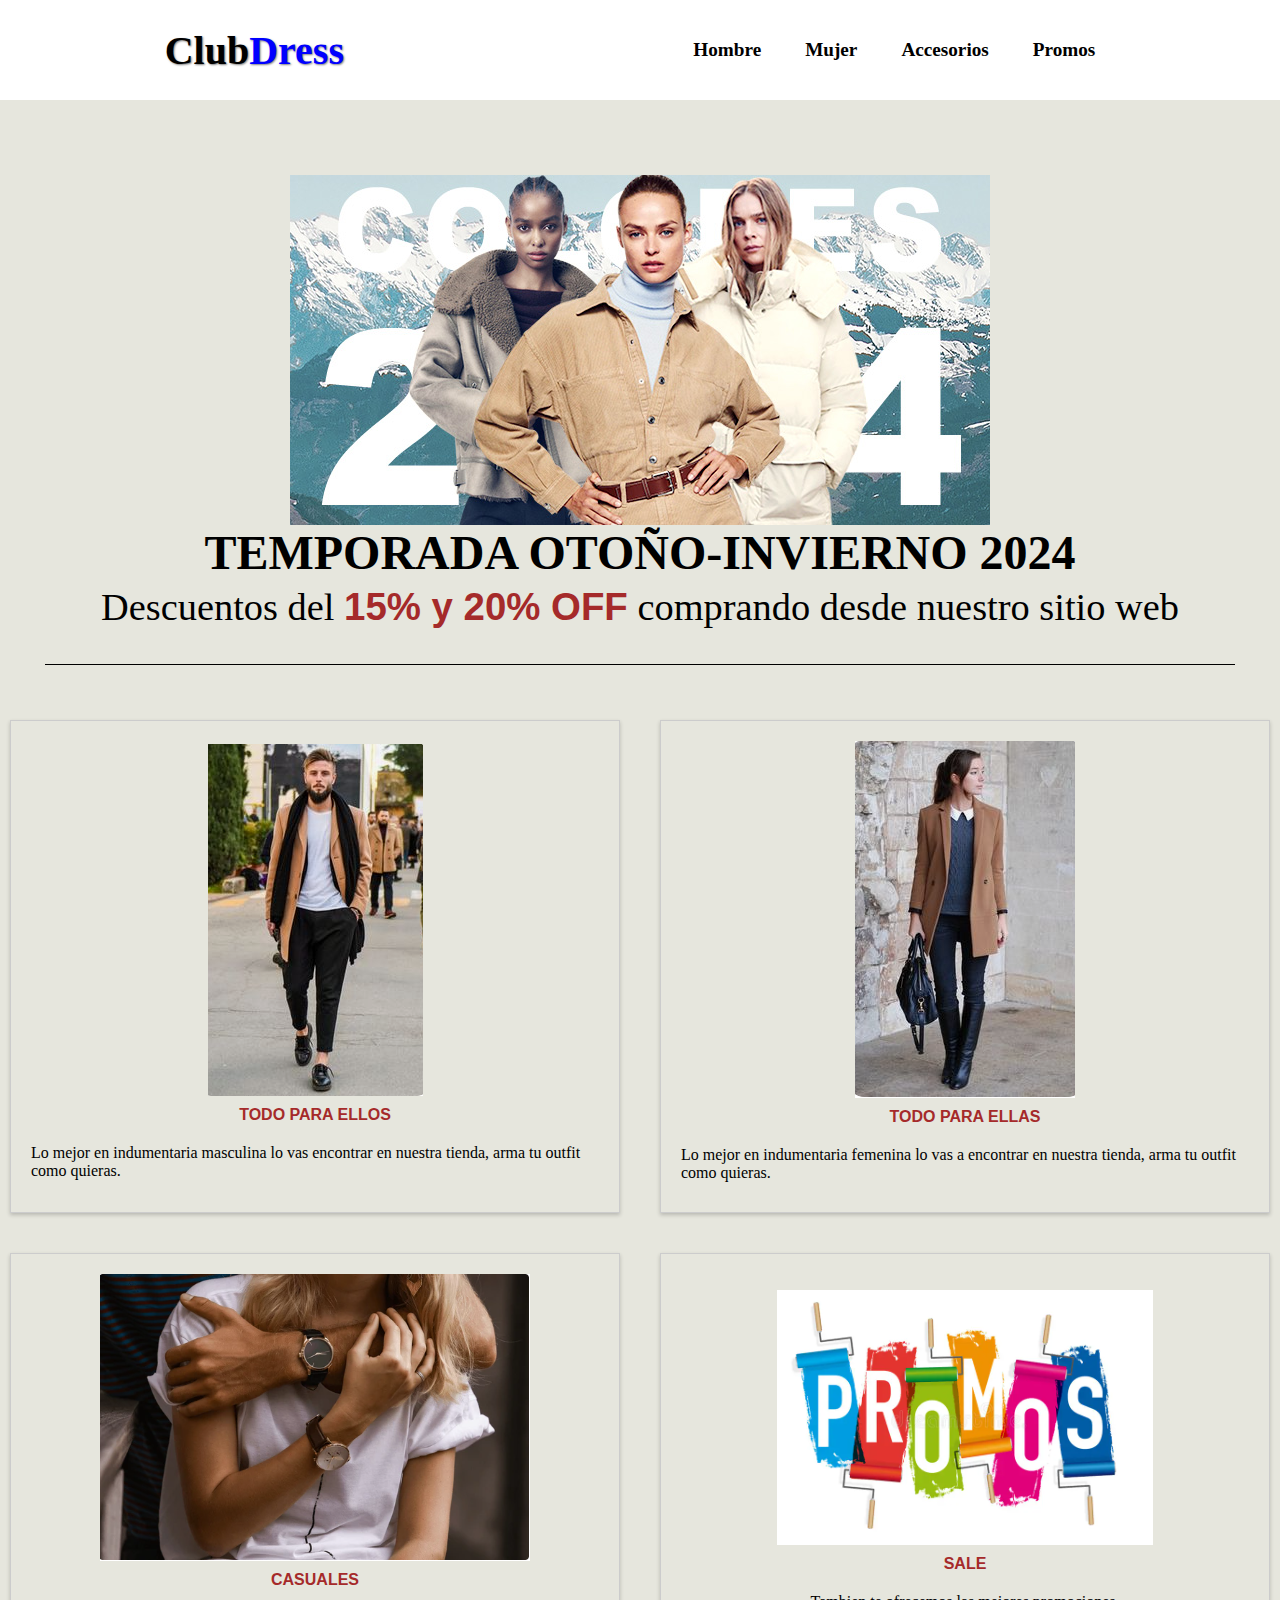
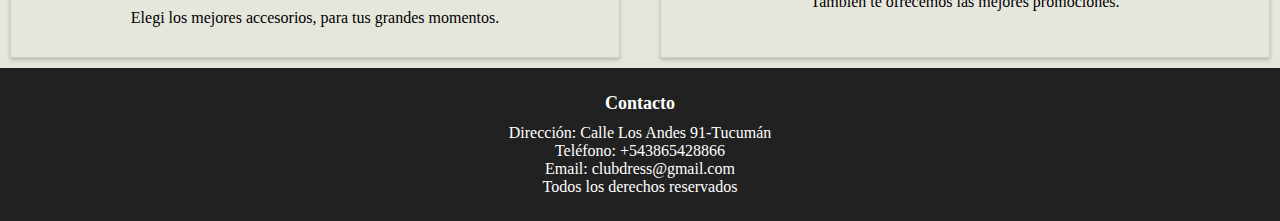
<file: index.html>
<!DOCTYPE html>
<html lang="en">
<head>
    <meta charset="UTF-8">
    <meta name="viewport" content="width=device-width, initial-scale=1.0">

    <!--link animate.css-->
    <link
    rel="stylesheet"
    href="https://cdnjs.cloudflare.com/ajax/libs/animate.css/4.1.1/animate.min.css"
  />
    <!--Link de mi css-->
    <link rel="stylesheet" href="css/style.css">

    <title>Club Dress Tienda Online</title>
</head>

<body>
    <header class="encabezadoprincipal">
        <!--Etiqueta nombre de la tienda"-->
        <h1>Club<span>Dress</span></h1>

        <!--Etiqueta para el menu principal-->
        <nav>
            <ul>
                <li>
                    <a href="pages/hombre.html">
                        Hombre
                    </a>
                </li>
                <li>
                    <a href="pages/mujer.html">
                        Mujer
                    </a>
                </li>
                <li>
                    <a href="pages/accesorios.html">
                        Accesorios
                    </a>
                </li>
                <li>
                    <a href="pages/promos.html">
                        Promos
                    </a>
                </li>
            </ul>
        </nav>
    </header>


    <!--Lo que podes encontrar en ClubDress-->

    <section id="indumentaria" class="indumentaria">
        <img src="img/temp.jpg" alt="Imagen ilustrativa de la temporada 2024">
        <h2 class="animate__animated animate__rubberBand">Temporada Otoño-Invierno 2024</h2>
        <p>Descuentos del <span>15% y 20% OFF</span> comprando desde nuestro sitio web</p>
    </section>


    <!--Etiqueta para cotenido principal-->
    <main class="contenedorIndumentaria">
        <div class="dress">
            <img src="img/todoparaellos.PNG" alt="Imagen ilustrativa de oufit para hombre">
            <p><span>TODO PARA ELLOS</span></p>
            <p>Lo mejor en indumentaria masculina lo vas encontrar en nuestra tienda, arma tu outfit como quieras.</p>
        </div>

       <div class="dress">
            <img src="img/todoparaellas.PNG" alt="Imagene ilustrativa de oufit para mujer">
            <p><span>TODO PARA ELLAS</span></p>
            <p>Lo mejor en indumentaria femenina lo vas a encontrar en nuestra tienda, arma tu outfit como quieras.</p>
       </div>

       <div class="dress">
           <img src="img/accesorioshym.PNG" alt="Relejos de puño para hombre y mujer">
           <p><span>CASUALES</span></p>
           <p>Elegi los mejores accesorios, para tus grandes momentos.</p>
       </div>

       <div class="dress">
           <img src="img/promos.PNG" alt="Imagen con la palabra promos, haciendo referencia a las promociones">
           <p><span>SALE</span></p>
           <p>Tambien te ofrecemos las mejores promociones.</p>
       </div>


    </main>

    <!--Pie de pagina-->
    <footer class="footer">
        <div class="footerinformacion">
            <div class="infoContacto">
                <h3>Contacto</h3>
                <p>Dirección: Calle Los Andes 91-Tucumán</p>
                <p>Teléfono: +543865428866</p>
                <p>Email: clubdress@gmail.com</p>
                <p>Todos los derechos reservados</p>  
            </div>
        </div>   
    </footer>
    
</body>
</html>
</file>
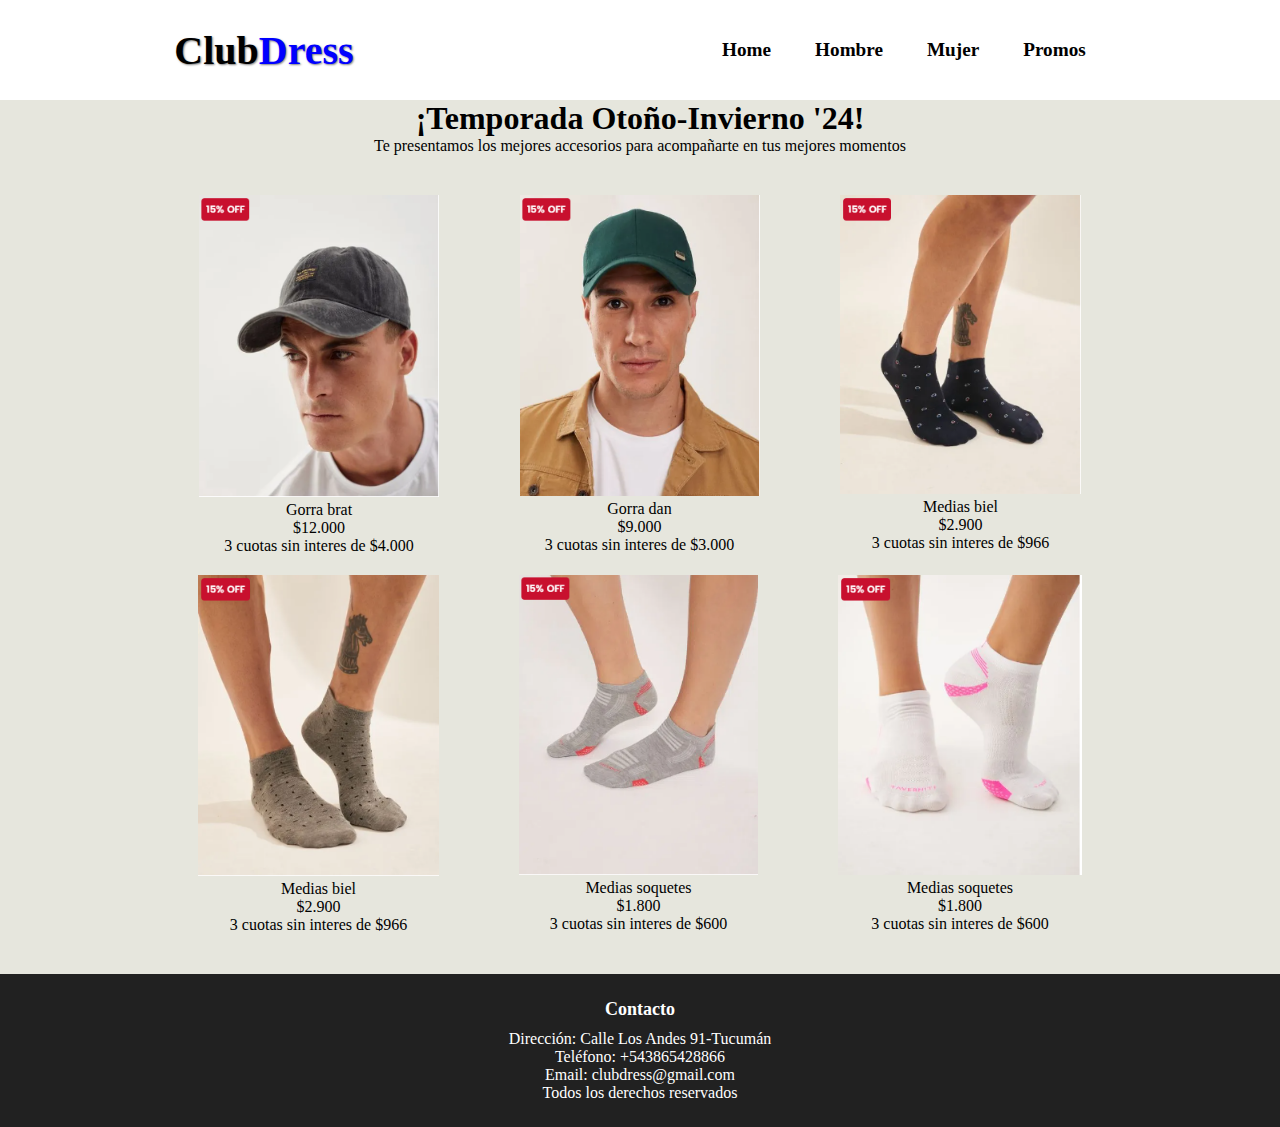
<file: pages/accesorios.html>
<!DOCTYPE html>
<html lang="en">
<head>
    <meta charset="UTF-8">
    <meta name="viewport" content="width=device-width, initial-scale=1.0">

    <!--Link de mi css-->
    <link rel="stylesheet" href="../css/style.css">
    <title>Accesorios-Club Dress</title>
</head>
<body>
    <header class="encabezadoprincipal">
        <!--Etiqueta nombre de la tienda"-->
        <h1>Club<span>Dress</span></h1>

        <nav>
            <ul>
                <li>
                    <a href="../index.html">
                        Home
                    </a>
                </li>
                <li>
                    <a href="../pages/hombre.html">
                        Hombre
                    </a>
                </li>
                <li>
                    <a href="../pages/mujer.html">
                        Mujer
                    </a>
                </li>
                <li>
                    <a href="../pages/promos.html">
                        Promos
                    </a>
                </li>
            </ul>
        </nav>
    </header>

    <main>
        <div class="textosacces">
            <h1>¡Temporada Otoño-Invierno '24!</h1>
            <p>Te presentamos los mejores accesorios para acompañarte en tus mejores momentos</p>
        </div>
    </main>

    <section>
        <div>
            <img src="../img/gorrahom.PNG" alt="Gorra de hombre, color gris desgastado con estampa Dress en el centro">
            <p>Gorra brat</p>
            <p>$12.000</p>
            <p>3 cuotas sin interes de $4.000</p>
        </div>

        <div>
            <img src="../img/gorrahom1.PNG" alt="Gorra de hombre, color verde militar, con estampa Dress en la parte inferior izquierda">
            <p>Gorra dan</p>
            <p>$9.000</p>
            <p>3 cuotas sin interes de $3.000</p>
        </div>

        <div>
            <img src="../img/mediashom.PNG" alt="Soquetes masculinos arriba del tobillo, en color negra con lunares a tono en color gris topo">
            <p>Medias biel</p>
            <p>$2.900</p>
            <p>3 cuotas sin interes de $966</p>
        </div>

        <div>
            <img src="../img/mediashom1.PNG" alt="Soquetes masculinos arribla del tobillo, en color gris con lunares a tono en color negro">
            <p>Medias biel</p>
            <p>$2.900</p>
            <p>3 cuotas sin interes de $966</p>
        </div>

        <div>
            <img src="../img/mediasmuj.PNG" alt="Soquetes femeninos en color gris con detalles de color naranja en el talón">
            <p>Medias soquetes</p>
            <p>$1.800</p>
            <p>3 cuotas sin interes de $600</p>
        </div>

        <div>
            <img src="../img/mediasmuj1.PNG" alt="Soquetes femeninos arriba del tobillo, en color blanco con detalles de color rosa en el talón">
            <p>Medias soquetes</p>
            <p>$1.800</p>
            <p>3 cuotas sin interes de $600</p>
        </div>

    </section>

     <!--Pie de pagina-->
     <footer class="footer">
        <div class="footerinformacion">
            <div class="infoContacto">
                <h3>Contacto</h3>
                <p>Dirección: Calle Los Andes 91-Tucumán</p>
                <p>Teléfono: +543865428866</p>
                <p>Email: clubdress@gmail.com</p>
                <p>Todos los derechos reservados</p>  
            </div>
        </div>   
    </footer>
    
</body>
</html>
</file>
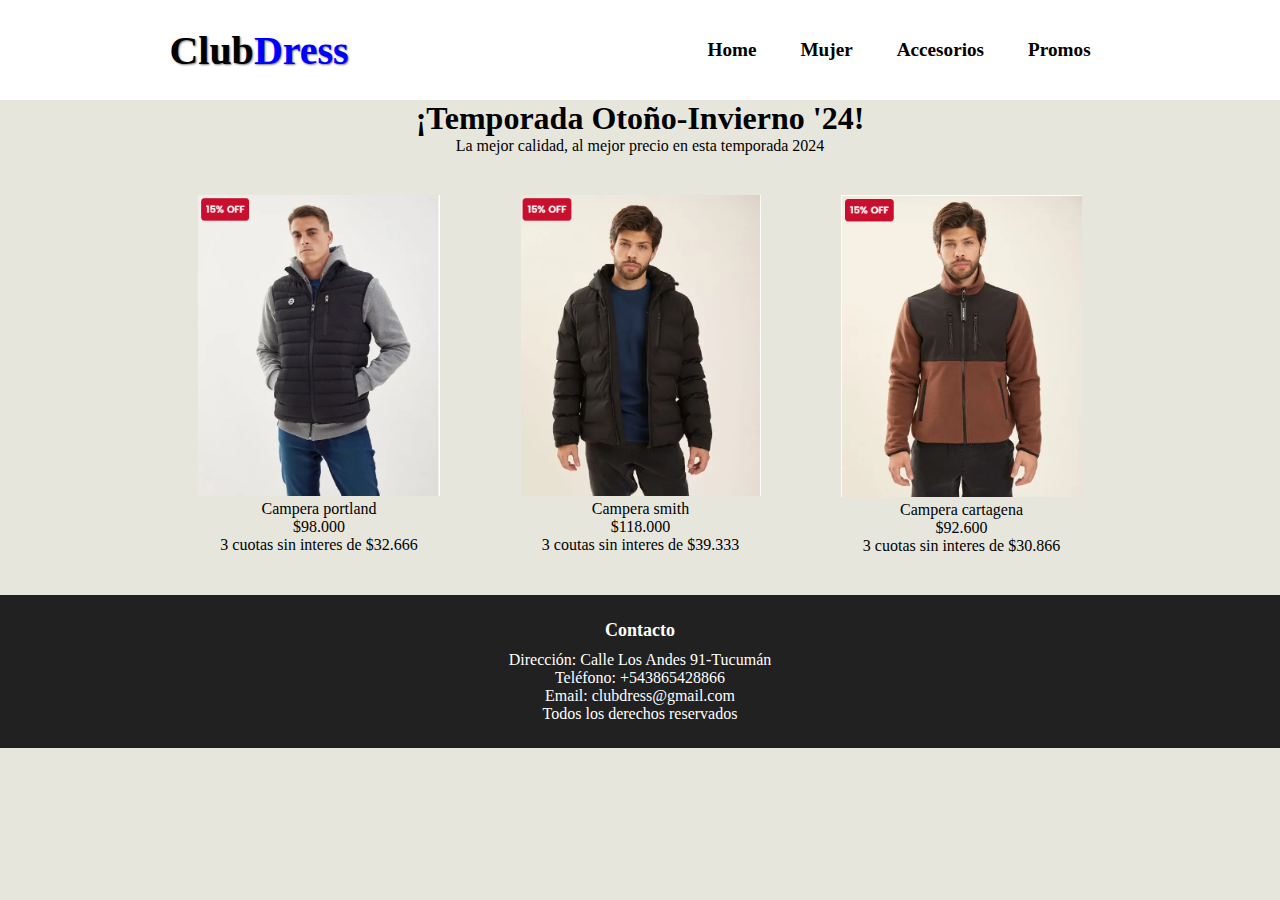
<file: pages/hombre.html>
<!DOCTYPE html>
<html lang="en">
<head>
    <meta charset="UTF-8">
    <meta name="viewport" content="width=device-width, initial-scale=1.0">

    <!--Link de mi css-->
    <link rel="stylesheet" href="../css/style.css">
    <title>Hombre-Club Dress</title>
</head>
<body>
    <header class="encabezadoprincipal">
        <!--Etiqueta nombre de la tienda"-->
        <h1>Club<span>Dress</span></h1>

        <nav>
            <ul>
                <li>
                    <a href="../index.html">
                        Home
                    </a>
                </li>
                <li>
                    <a href="../pages/mujer.html">
                        Mujer
                    </a>
                </li>
                <li>
                    <a href="../pages/accesorios.html">
                        Accesorios
                    </a>
                </li>
                <li>
                    <a href="../pages/promos.html">
                        Promos
                    </a>
                </li>
            </ul>
        </nav>
    </header>

    <main>
        <div class="textoshom">
            <h1>¡Temporada Otoño-Invierno '24!</h1>
            <p>La mejor calidad, al mejor precio en esta temporada 2024</p>
        </div>
    </main>

    <section>
        <div>
            <img src="../img/camperahom.PNG" alt="Campera negra lisa chorizo, con mangas de algodón en color gris">
            <p>Campera portland</p>
            <p>$98.000</p>
            <p>3 cuotas sin interes de $32.666</p>
        </div>

        <div>
            <img src="../img/camperahom1.PNG" alt="Campera lisa chorizo en colo negra">
            <p>Campera smith</p>
            <p>$118.000</p>
            <p>3 coutas sin interes de $39.333</p>
        </div>

        <div>
            <img src="../img/camperahom2.PNG" alt="Campera polar combinada color marrón y negra, con detalles negros en los cierres y dos bolsillos ubicados en el torso">
            <p>Campera cartagena</p>
            <p>$92.600</p>
            <p>3 cuotas sin interes de $30.866</p>
        </div>

    </section>

    <!--Pie de pagina-->
    <footer class="footer">
        <div class="footerinformacion">
            <div class="infoContacto">
                <h3>Contacto</h3>
                <p>Dirección: Calle Los Andes 91-Tucumán</p>
                <p>Teléfono: +543865428866</p>
                <p>Email: clubdress@gmail.com</p>
                <p>Todos los derechos reservados</p>  
            </div>
        </div>   
    </footer>

    
</body>
</html>
</file>
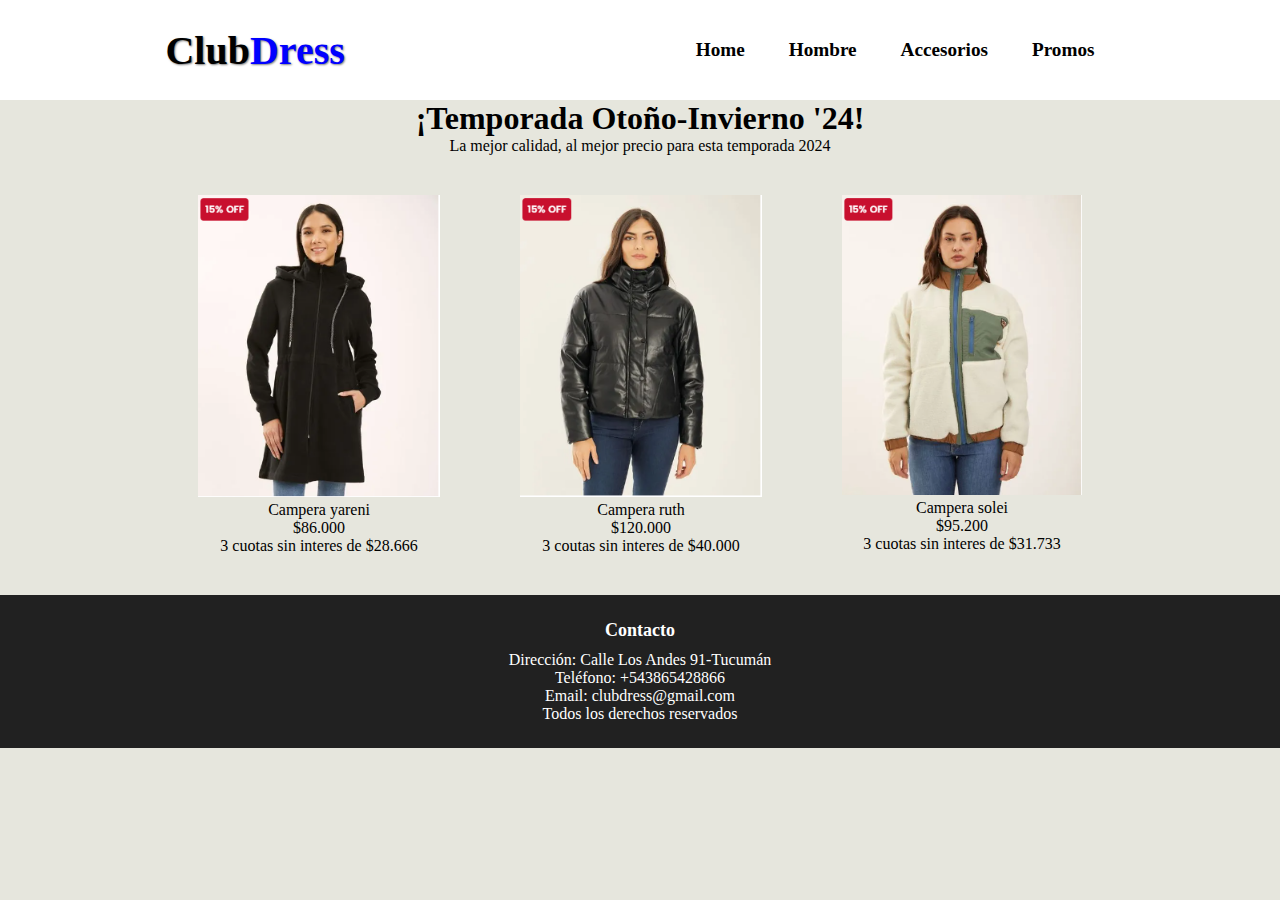
<file: pages/mujer.html>
<!DOCTYPE html>
<html lang="en">
<head>
    <meta charset="UTF-8">
    <meta name="viewport" content="width=device-width, initial-scale=1.0">

    <!--Link de mi css-->
    <link rel="stylesheet" href="../css/style.css">
    <title>Mujer-Club Dress</title>
</head>
<body>
    <header class="encabezadoprincipal">
        <!--Etiqueta nombre de la tienda"-->
        <h1>Club<span>Dress</span></h1>

        <nav>
            <ul>
                <li>
                    <a href="../index.html">
                        Home
                    </a>
                </li>
                <li>
                    <a href="../pages/hombre.html">
                        Hombre
                    </a>
                </li>
                <li>
                    <a href="../pages/accesorios.html">
                        Accesorios
                    </a>
                </li>
                <li>
                    <a href="../pages/promos.html">
                        Promos
                    </a>
                </li>
            </ul>
        </nav>
    </header>
    
    <main>
        <div class="textosmuj">
            <h1>¡Temporada Otoño-Invierno '24!</h1>
            <p>La mejor calidad, al mejor precio para esta temporada 2024</p>
        </div>
    </main>

    <section>
        <div>
            <img src="../img/camperamuj.PNG" alt="Tapado polar negro liso, con capucha desmontable">
            <p>Campera yareni</p>
            <p>$86.000</p>
            <p>3 cuotas sin interes de $28.666</p>
        </div>

        <div>
            <img src="../img/camperamuj1.PNG" alt="Campera negra chorizo lisa con detalles reflex">
            <p>Campera ruth</p>
            <p>$120.000</p>
            <p>3 coutas sin interes de $40.000</p>
        </div>

        <div>
            <img src="../img/camperamuj2.PNG" alt="Campera polar color crudo, con detalles azueles en los cierres y bolsillo con cierre color verde en el torso">
            <p>Campera solei</p>
            <p>$95.200</p>
            <p>3 cuotas sin interes de $31.733</p>
        </div>

    </section>

    <!--Pie de pagina-->
    <footer class="footer">
        <div class="footerinformacion">
            <div class="infoContacto">
                <h3>Contacto</h3>
                <p>Dirección: Calle Los Andes 91-Tucumán</p>
                <p>Teléfono: +543865428866</p>
                <p>Email: clubdress@gmail.com</p>
                <p>Todos los derechos reservados</p>  
            </div>
        </div>   
    </footer>

</body>
</html>
</file>
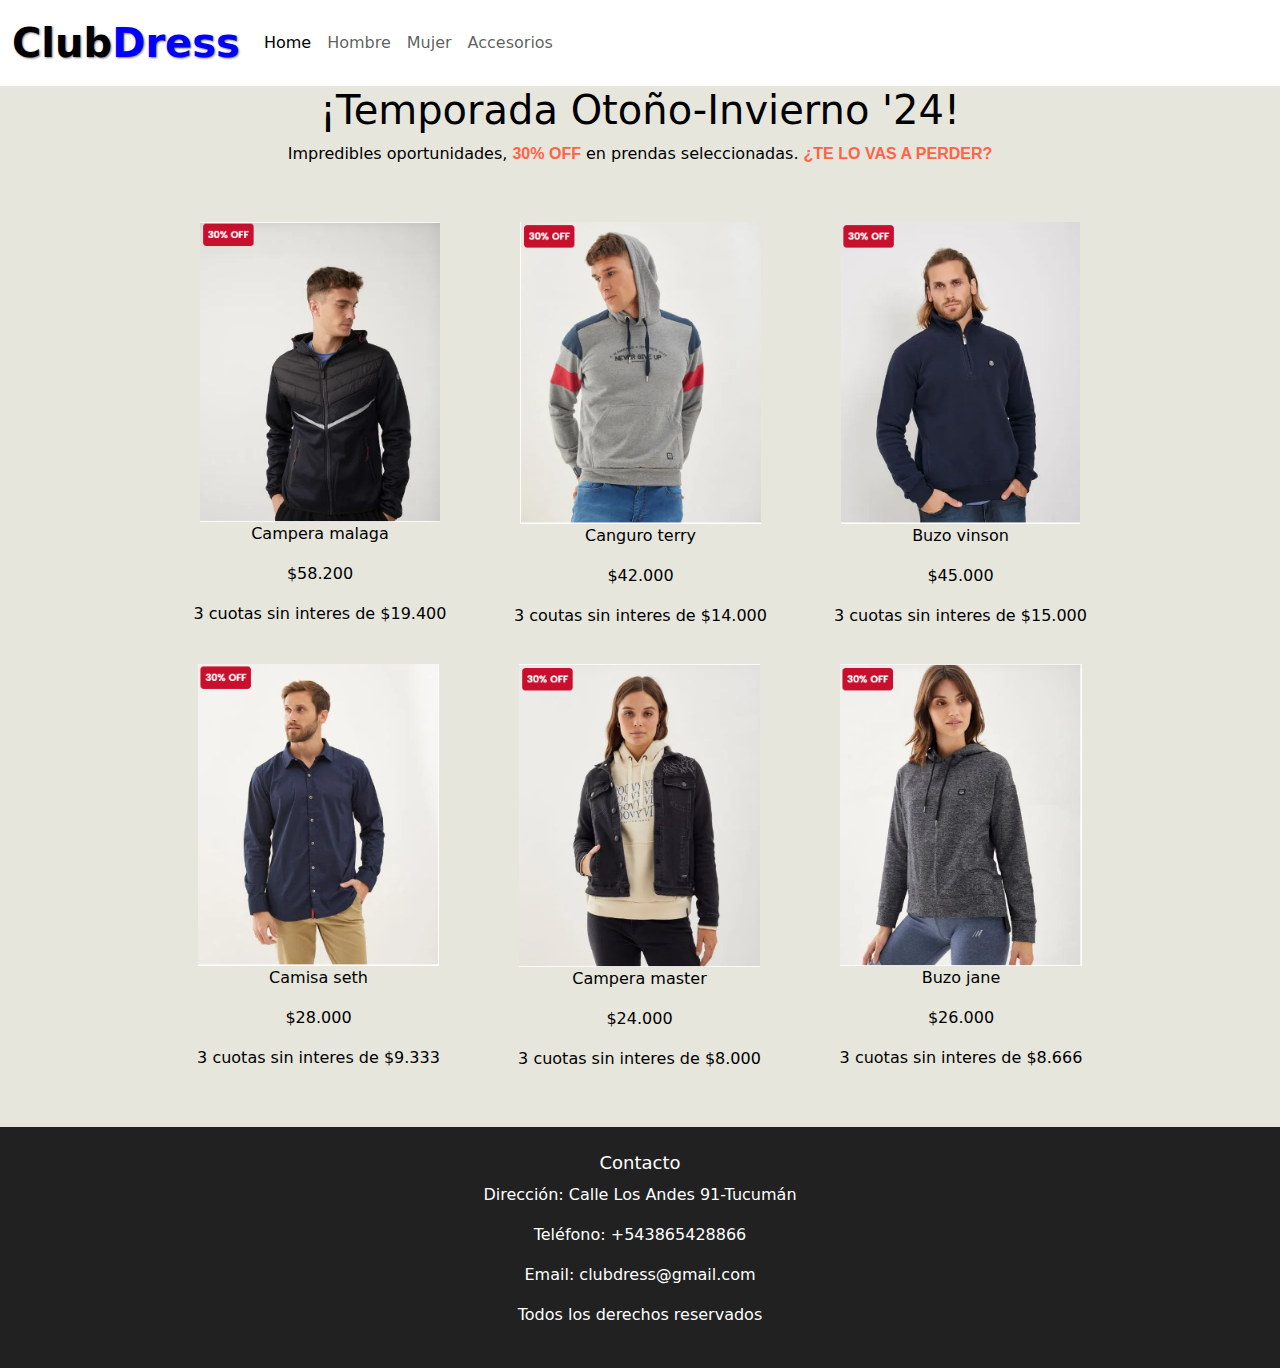
<file: pages/promos.html>
<!DOCTYPE html>
<html lang="en">
<head>
    <meta charset="UTF-8">
    <meta name="viewport" content="width=device-width, initial-scale=1.0">

    <!--link de bootstrap-->
    <link href="https://cdn.jsdelivr.net/npm/bootstrap@5.3.3/dist/css/bootstrap.min.css" rel="stylesheet" integrity="sha384-QWTKZyjpPEjISv5WaRU9OFeRpok6YctnYmDr5pNlyT2bRjXh0JMhjY6hW+ALEwIH" crossorigin="anonymous">

    <!--link de mi css-->
    <link rel="stylesheet" href="../css/style.css">
    <title>Promos-Club Dress</title>
</head>
<body>

    <nav class="navbar navbar-expand-lg white-bg">
        <div class="container-fluid">
          <a class="navbar-brand" href="#">Club<span>Dress</span></a>
          <button class="navbar-toggler" type="button" data-bs-toggle="collapse" data-bs-target="#navbarSupportedContent" aria-controls="navbarSupportedContent" aria-expanded="false" aria-label="Toggle navigation">
            <span class="navbar-toggler-icon"></span>
          </button>
          <div class="collapse navbar-collapse" id="navbarSupportedContent">
            <ul class="navbar-nav me-auto mb-2 mb-lg-0">
              <li class="nav-item">
                <a class="nav-link active" aria-current="page" href="../index.html">Home</a>
              </li>
              <li class="nav-item">
                <a class="nav-link" href="../pages/hombre.html">Hombre</a>
              </li>
              <li class="nav-item">
                <a class="nav-link" href="../pages/mujer.html">Mujer</a>
              </li>
              <li class="nav-item">
                <a class="nav-link" href="../pages/accesorios.html">Accesorios</a>
              </li>
            </ul>
          </div>
        </div>
      </nav>

      <main class="container-fluid">
        <div class="row">
          <h1>¡Temporada Otoño-Invierno '24!</h1>
          <p>Impredibles oportunidades, <span>30% OFF</span> en prendas seleccionadas. <span>¿TE LO VAS A PERDER?</span></p>
        </div>
      </main>

      <section>
        <div>
            <img src="../img/camperahom3.PNG" alt="Campera negra con capucha y detalles reflex gris en el torso">
            <p>Campera malaga</p>
            <p>$58.200</p>
            <p>3 cuotas sin interes de $19.400</p>
        </div>

        <div>
            <img src="../img/cangurohom.PNG" alt="Canguro gris, con estamapa de la marca Dress en el torso, con tiras azueles para regular la capucha y detalles en los hombros de color azul">
            <p>Canguro terry</p>
            <p>$42.000</p>
            <p>3 coutas sin interes de $14.000</p>
        </div>

        <div>
            <img src="../img/buzohom.PNG" alt="Buzo polar liso azul marino, con detalles de cierre cuello algo">
            <p>Buzo vinson</p>
            <p>$45.000</p>
            <p>3 cuotas sin interes de $15.000</p>
        </div>

        <div>
          <img src="../img/camisahom.PNG" alt="Camisa lisa azul marino, corte regular y botones de color blanco">
          <p>Camisa seth</p>
          <p>$28.000</p>
          <p>3 cuotas sin interes de $9.333</p>
        </div>

        <div>
          <img src="../img/camperamuj3.PNG" alt="Campera de jeans, con estampa grises en los hombros">
          <p>Campera master</p>
          <p>$24.000</p>
          <p>3 cuotas sin interes de $8.000</p>
        </div>

        <div>
          <img src="../img/buzomuj.PNG" alt="Canguro liso color gris rasposo, con puños runner y tiras negras para regular la capucha">
          <p>Buzo jane</p>
          <p>$26.000</p>
          <p>3 cuotas sin interes de $8.666</p>
        </div>

    </section>

    <!--Pie de pagina-->
    <footer class="footer">
      <div class="footerinformacion">
          <div class="infoContacto">
              <h3>Contacto</h3>
              <p>Dirección: Calle Los Andes 91-Tucumán</p>
              <p>Teléfono: +543865428866</p>
              <p>Email: clubdress@gmail.com</p>
              <p>Todos los derechos reservados</p>  
          </div>
      </div>   
  </footer>
    
    <!--scrip js-->
    <script src="https://cdn.jsdelivr.net/npm/bootstrap@5.3.3/dist/js/bootstrap.bundle.min.js" integrity="sha384-YvpcrYf0tY3lHB60NNkmXc5s9fDVZLESaAA55NDzOxhy9GkcIdslK1eN7N6jIeHz" crossorigin="anonymous"></script>

</body>
</html>
</file>
<file: css/style.css>
/*Reset*/
/*variables utilizadas en el body*/
* {
  margin: 0;
  padding: 0;
}

/*Estilos generales*/
body {
  background-color: #E6E6DD;
  color: black;
}

/*Estilos del header*/
/*mixin anclas para los atributos usados en la ruta de especificidad nav ul li a*/
.encabezadoprincipal {
  height: 100px;
  background-color: white;
  /*flex*/
  display: flex;
  justify-content: space-around;
  align-items: center;
}
.encabezadoprincipal h1 {
  text-transform: inherit;
  font-weight: 600;
  text-shadow: 1px 1px 2px rgba(0, 0, 0, 0.5);
  font-size: 2.5rem;
}
.encabezadoprincipal h1 span {
  color: blue;
}
.encabezadoprincipal li {
  list-style-type: none;
  display: inline-block;
}
.encabezadoprincipal nav ul li a {
  text-decoration: none;
  color: black;
  margin: 20px;
  font-family: "Times New Roman", Times, serif;
  font-weight: 600;
  font-size: larger;
}

/*Indumentaria*/
.indumentaria {
  text-align: center;
  margin: 10vh;
  border-bottom: 1px solid black;
}
.indumentaria img {
  max-width: 100%;
  height: auto;
  display: flex;
  margin: 0 0;
  gap: 30px;
  align-items: center;
}
.indumentaria h2 {
  color: black;
  text-transform: uppercase;
  font-size: 3rem;
}
.indumentaria p {
  font-size: larger;
  color: black;
  padding: 5px;
}
.indumentaria p span {
  display: inline-block;
  font-family: Arial, Helvetica, sans-serif;
  font-weight: 600;
  color: brown;
}

/*Estilos del main*/
.contenedorIndumentaria {
  display: grid;
  grid-template-columns: repeat(3, 1rf);
  gap: 20px;
}

.indumentarias {
  border: 1px solid #ccc;
  border-radius: 10px;
  padding: 20px;
  text-align: center;
}

.dress {
  display: flex;
  flex-direction: column;
  justify-content: center;
  align-items: center;
  border: 1px solid #ccc;
  padding: 20px;
  box-shadow: 0px 2px 4px rgba(0, 0, 0, 0.2);
  margin: 10px;
}
.dress img {
  max-width: 100%;
}
.dress p {
  margin: 10px 0;
}
.dress p span {
  color: brown;
  font-family: Arial, Helvetica, sans-serif;
}

/*Estilos del Footer*/
.footer {
  background-color: #212121;
  color: white;
  padding: 20px 0;
}

.footerinformacion {
  display: flex;
  justify-content: space-between;
  max-width: 1200px;
  margin: 0 auto;
  padding: 0 20px;
}

.footer h3 {
  font-size: large;
  margin-bottom: 10px;
}

.infoContacto {
  margin: 5px 0px;
  font-size: medium;
}

/*Para hacerlo responsive*/
@media (max-width: 1023px) {
  .encabezadoprincipal {
    height: auto;
    flex-direction: column;
    text-align: center;
  }
}
.indumentaria {
  margin: 5vh;
  font-size: 2rem;
}

.indumentaria h2 .indumentaria p {
  font-size: inherit;
}

.contenedorIndumentaria {
  grid-template-columns: 1fr 1fr;
}

.footerinformacion {
  flex-direction: column;
  text-align: center;
}

/*Movil*/
@media (max-width: 768px) {
  .contenedorIndumentaria {
    grid-template-columns: 1fr;
  }
}
@keyframes un_efecto {
  0% {
    opacity: 0;
  }
  100% {
    opacity: 1;
  }
}
h2 {
  animation-duration: 2s;
  animation-name: aparecer;
  animation-iteration-count: infinite;
}

/*Estilos para hombre*/
main .textoshom {
  text-align: center;
}

section {
  margin: 0px 60px;
  padding: 30px;
  background-color: #E6E6DD;
  color: black;
  display: flex;
  justify-content: center;
  flex-wrap: wrap;
}
section div {
  text-align: center;
  margin: 10px;
}
section div img {
  width: 80%;
}

/*Estilos para mujer*/
main .textosmuj {
  text-align: center;
}

section {
  margin: 0px 60px;
  padding: 30px;
  background-color: #E6E6DD;
  color: black;
  display: flex;
  justify-content: center;
  flex-wrap: wrap;
}
section div {
  text-align: center;
  margin: 10px;
}
section div img {
  width: 80%;
}

/*Estilos para accesorios*/
main .textosacces {
  text-align: center;
}

/*Estilos para promos*/
/*estilos BQ*/
.white-bg {
  background-color: white;
}

main .row {
  text-align: center;
}
main p span {
  display: inline-block;
  font-family: Arial, Helvetica, sans-serif;
  font-weight: 600;
  color: tomato;
}

.navbar-brand {
  text-transform: inherit;
  font-weight: 600;
  text-shadow: 1px 1px 2px rgba(0, 0, 0, 0.5);
  font-size: 2.5rem;
}
.navbar-brand span {
  color: blue;
}

/*# sourceMappingURL=style.css.map */
</file>
